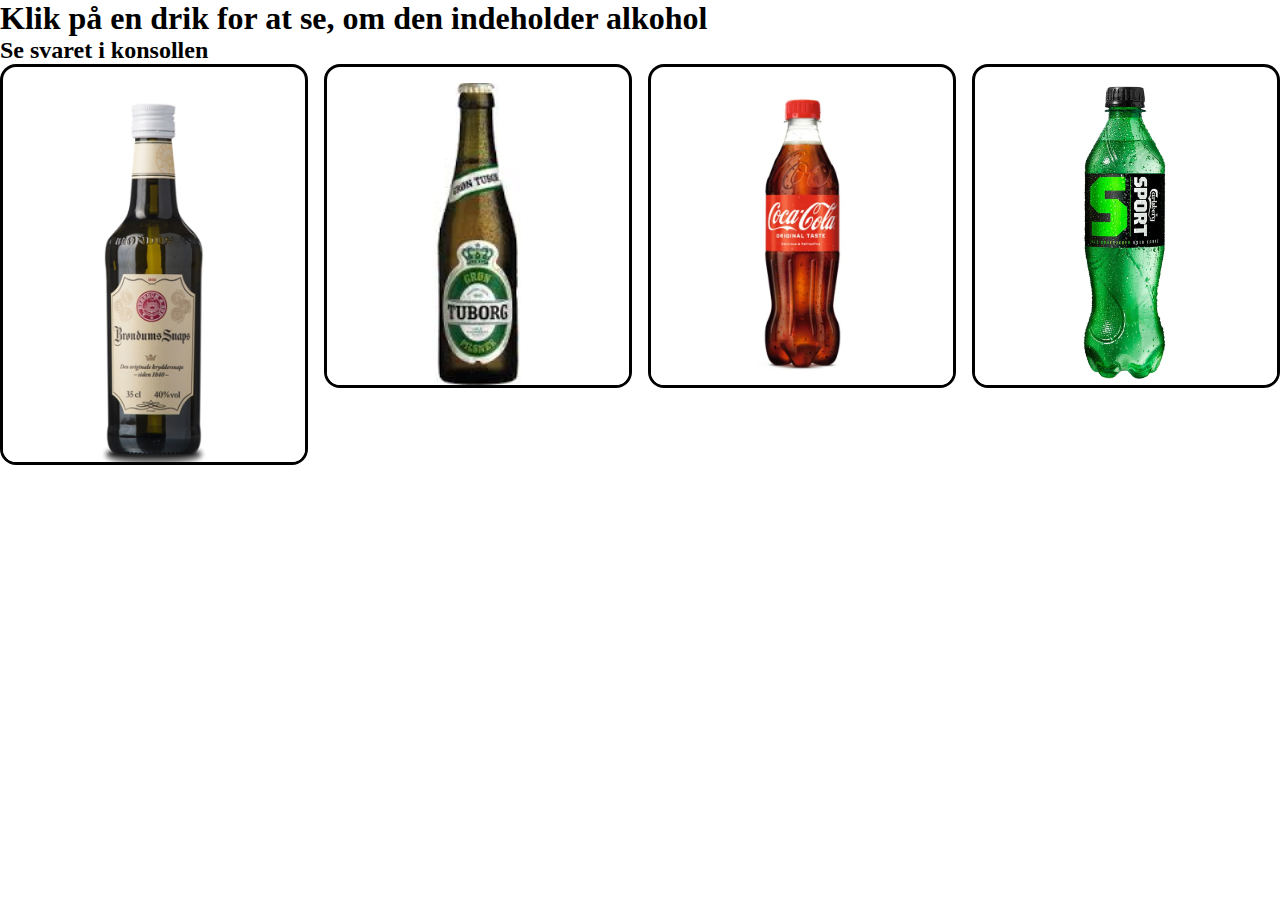
<file: genopfrisk_øvelse1/index.html>
<!DOCTYPE html>
<html lang="da">

<head>
    <meta charset="UTF-8">
    <meta name="viewport" content="width=device-width, initial-scale=1.0">
    <title>Øvelse 1
    </title>
    <link rel="stylesheet" href="style.css">
</head>

<body>
    <h1>Klik på en drik for at se, om den indeholder alkohol</h1>
    <h2>Se svaret i konsollen</h2>
    <div class="grid_1-1-1-1">
        <img id="snaps" src="img/snaps.jpg" alt="snaps">
        <img id="øl" src="img/øl.png" alt="øl">
        <img id="cola" src="img/cola.webp" alt="cola">
        <img id="sport" src="img/sport.webp" alt="sport">
    </div>
    <script src="script.js"></script>
</body>

</html>
</file>
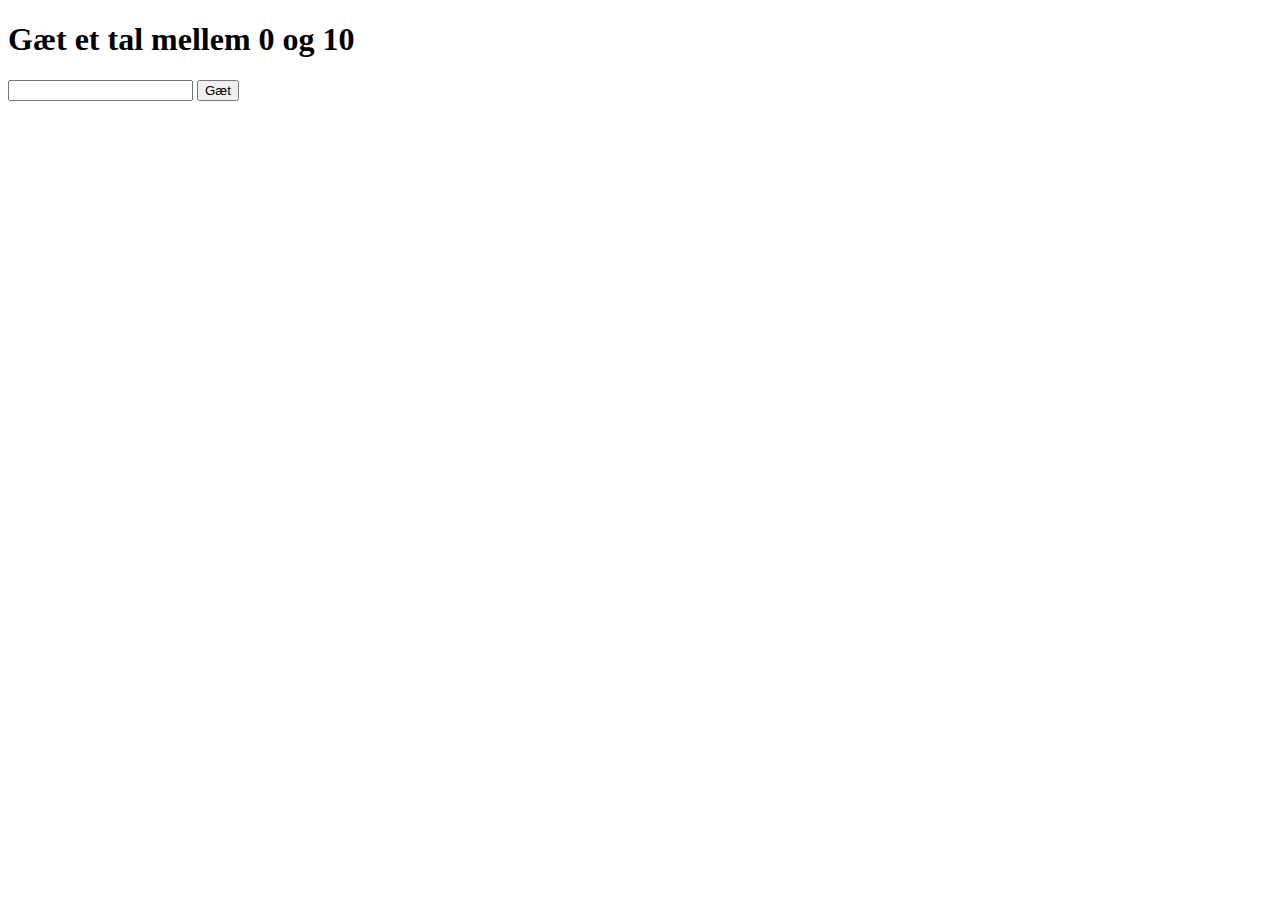
<file: genopfrisk_øvelse3/index.html>
<!DOCTYPE html>
<html lang="da">

<head>
    <meta charset="UTF-8">
    <meta name="viewport" content="width=device-width, initial-scale=1.0">
    <title>Gæt tallet</title>
</head>

<body>
    <h1>Gæt et tal mellem 0 og 10</h1>
    <input type="number" id="tal">
    <button id="tjek">Gæt</button>
    <script src="script.js"></script>
</body>

</html>
</file>
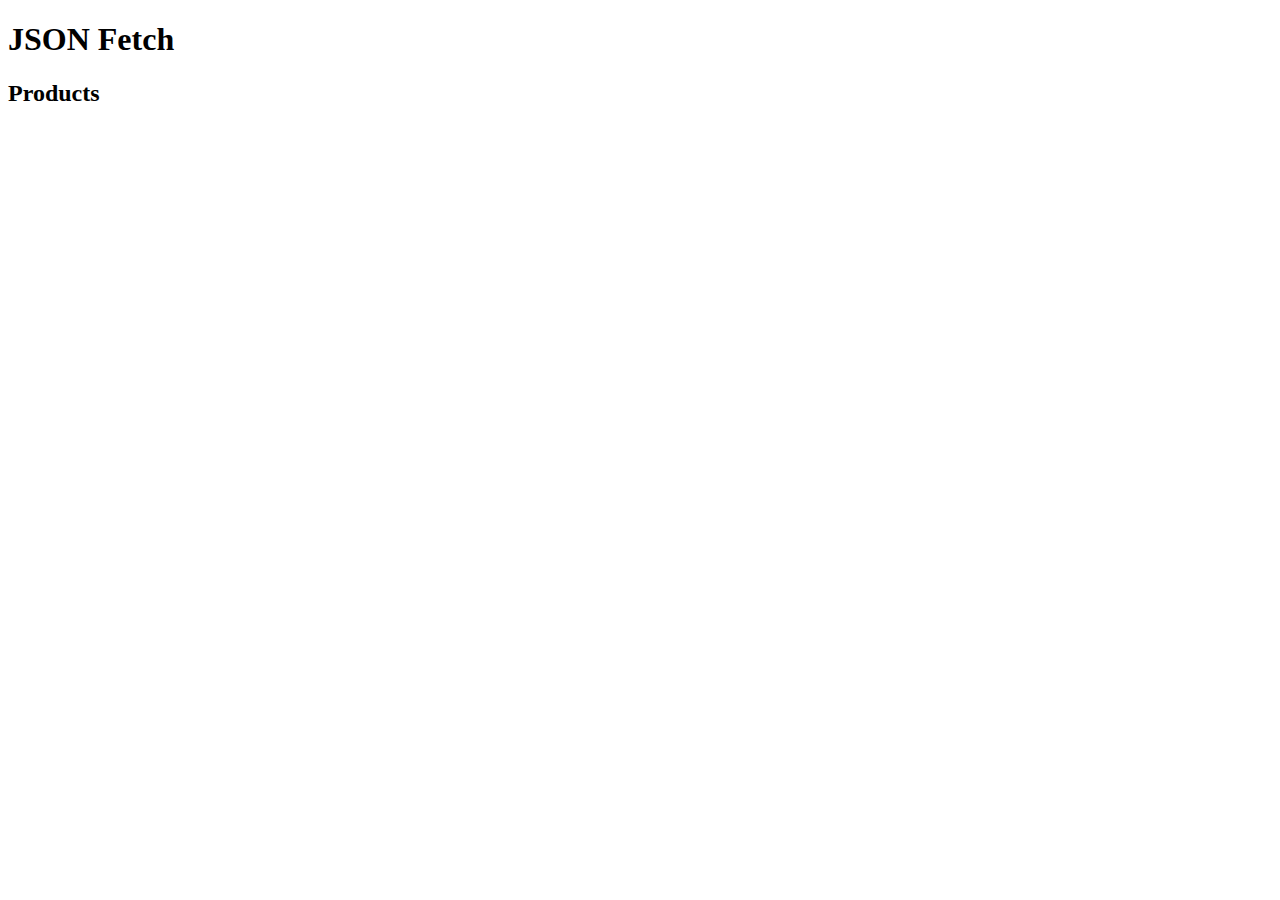
<file: json_fetch–Products/index.html>
<!DOCTYPE html>
<html lang="da">

<head>
    <meta charset="UTF-8">
    <meta name="viewport" content="width=device-width, initial-scale=1.0">
    <title>JSON Fetch</title>
</head>

<body>

    <header>
        <h1>JSON Fetch</h1>
    </header>
    <main>
        <section id="product_list">
            <h2>Products</h2>
        </section>
    </main>
    <template>
        <article>
            <h3></h3>
            <h4></h4>
            <h5></h5>
            <p></p>
        </article>
    </template>
    <script src="script.js"></script>
</body>

</html>
</file>
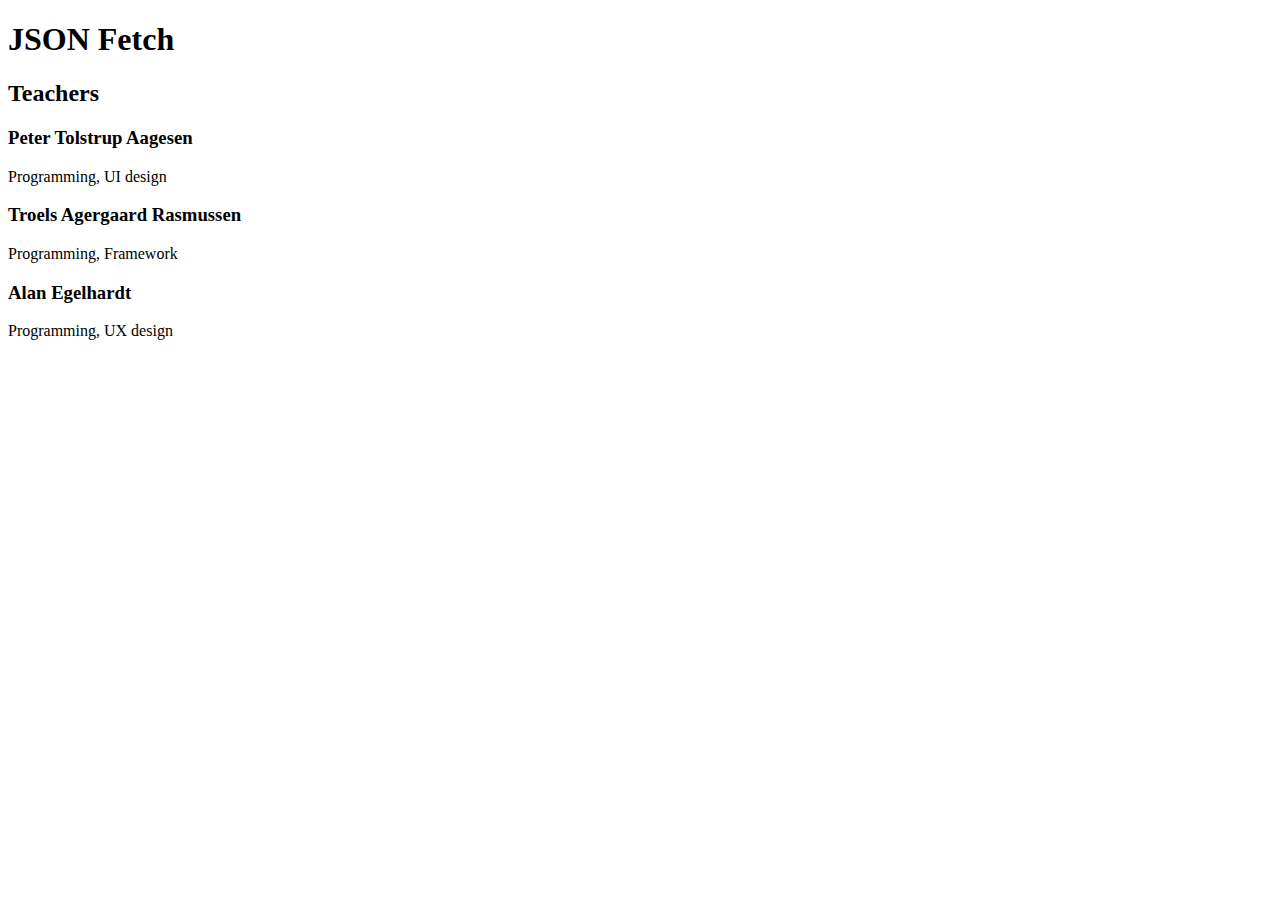
<file: json_fetch–Teachers/index.html>
<!DOCTYPE html>
<html lang="da">

<head>
    <meta charset="UTF-8">
    <meta name="viewport" content="width=device-width, initial-scale=1.0">
    <title>JSON Fetch</title>
</head>

<body>

    <header>
        <h1>JSON Fetch</h1>
    </header>
    <main>
        <section id="teacher_list">
            <h2>Teachers</h2>
        </section>
    </main>
    <template>
        <article>
            <h3></h3>
            <p></p>
        </article>
    </template>
    <script src="script.js"></script>
</body>

</html>
</file>
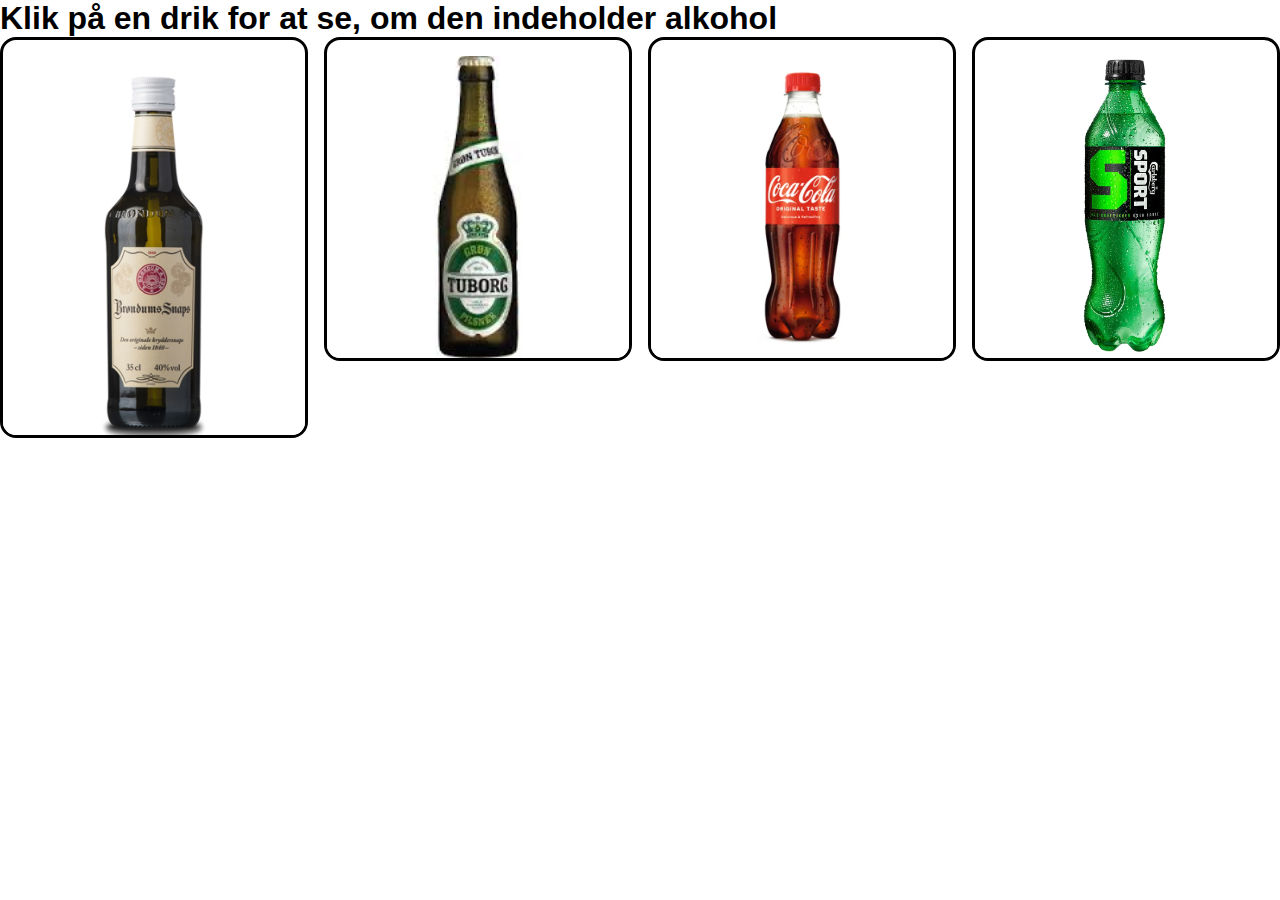
<file: øvelse1/index.html>
<!DOCTYPE html>
<html lang="da">

<head>
    <meta charset="UTF-8">
    <meta name="viewport" content="width=device-width, initial-scale=1.0">
    <title>Øvelse 1
    </title>
    <link rel="stylesheet" href="style.css">
</head>

<body>
    <h1>Klik på en drik for at se, om den indeholder alkohol</h1>
    <div class="grid_1-1-1-1">
        <img src="img/snaps.jpg" alt="snaps">
        <img src="img/øl.png" alt="øl">
        <img src="img/cola.webp" alt="cola">
        <img src="img/sport.webp" alt="sport">
    </div>
    <script src="script.js"></script>
</body>

</html>
</file>
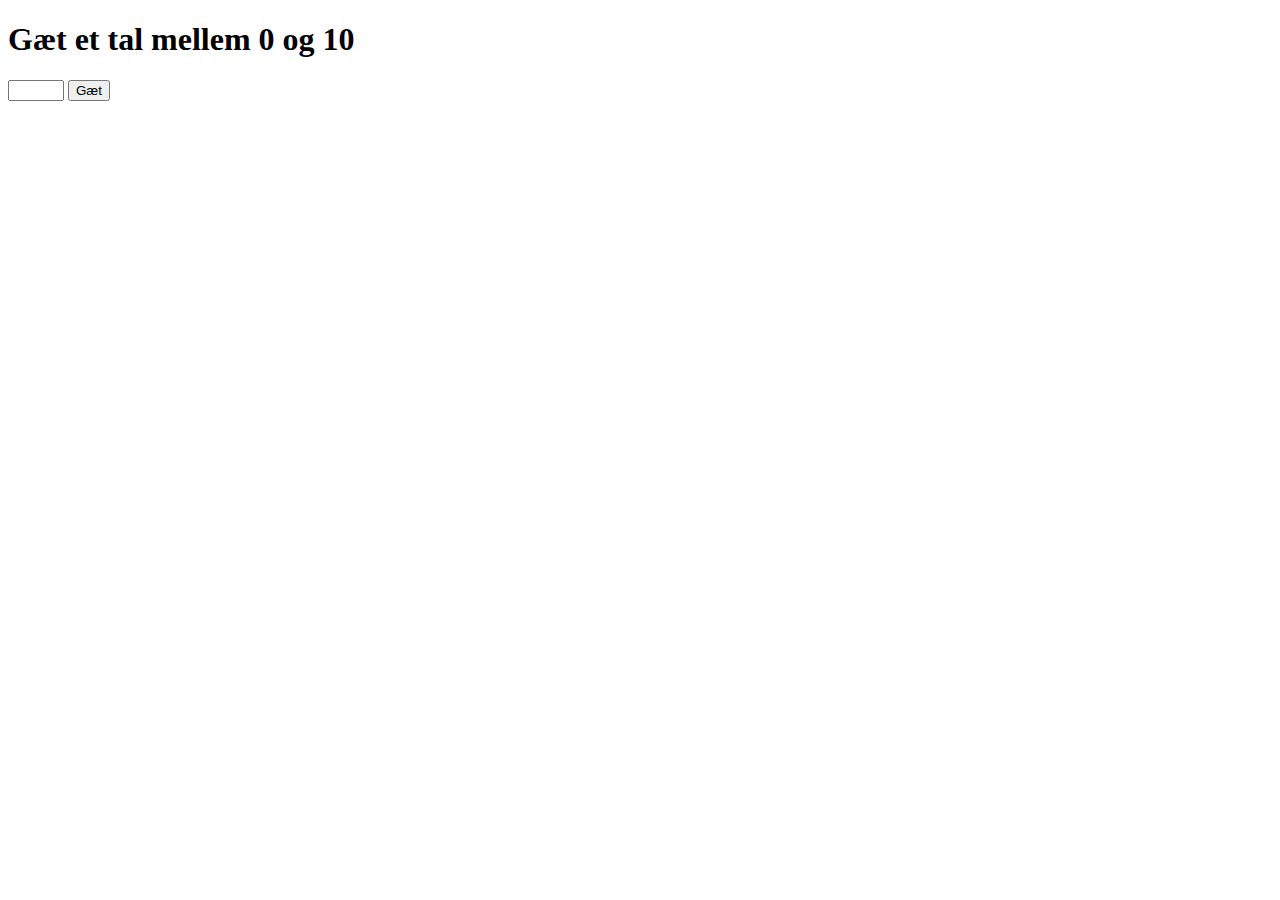
<file: øvelse3/index.html>
<!DOCTYPE html>
<html lang="da">

<head>
    <meta charset="UTF-8">
    <meta name="viewport" content="width=device-width, initial-scale=1.0">
    <title>Gæt tallet</title>
</head>

<body>
    <h1>Gæt et tal mellem 0 og 10</h1>
    <input type="number" id="tal" min="0" max="10">
    <button id="tjek">Gæt</button>
    <script src="script.js"></script>
</body>

</html>
</file>
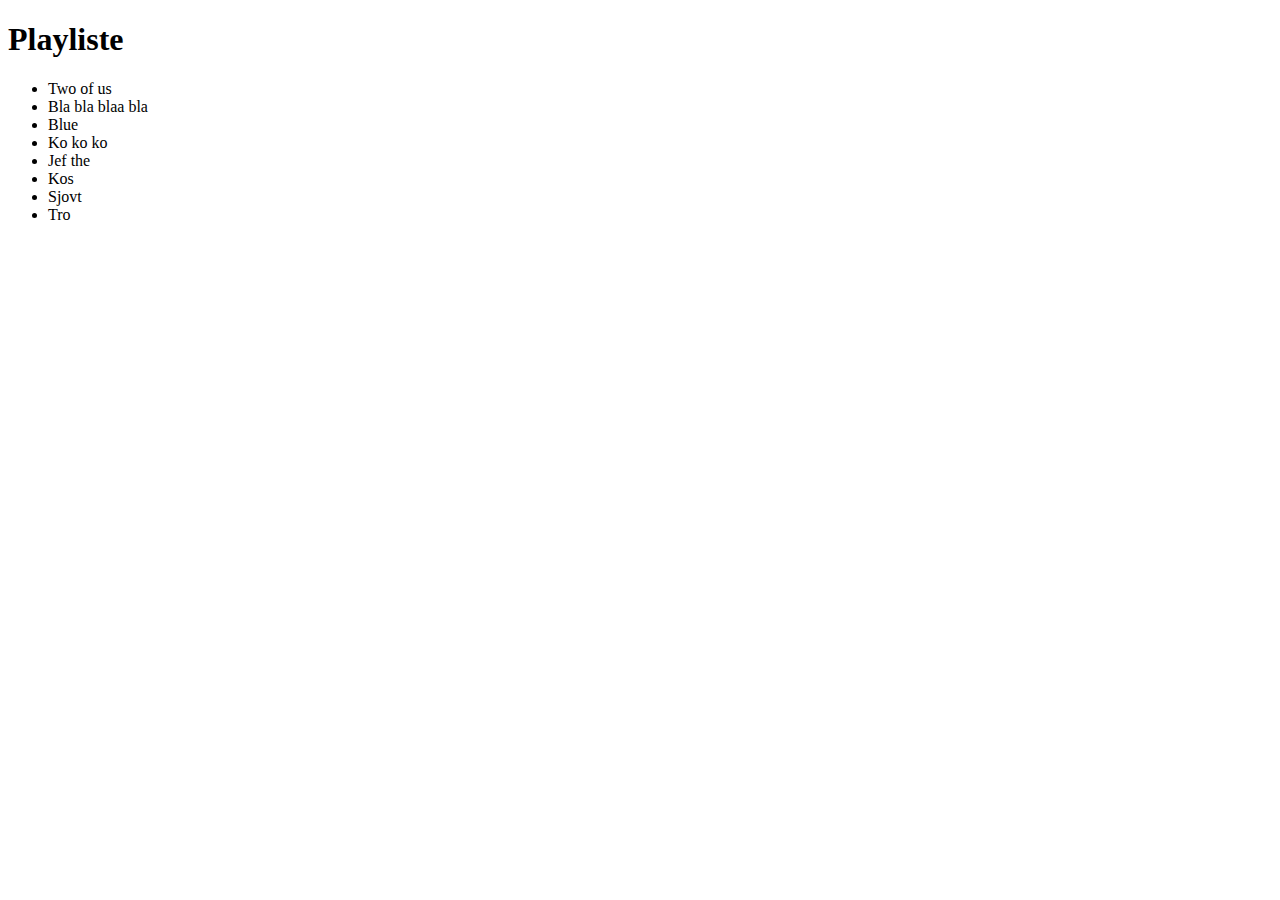
<file: array_liste/array.html>
<!DOCTYPE html>
<html lang="da">

<head>
    <meta charset="UTF-8">
    <meta name="viewport" content="width=device-width, initial-scale=1.0">
    <title>Playliste</title>
</head>

<body>
    <h1>Playliste</h1>
    <ul id=”playliste”></ul>
    <script src="script.js"></script>
</body>

</html>
</file>
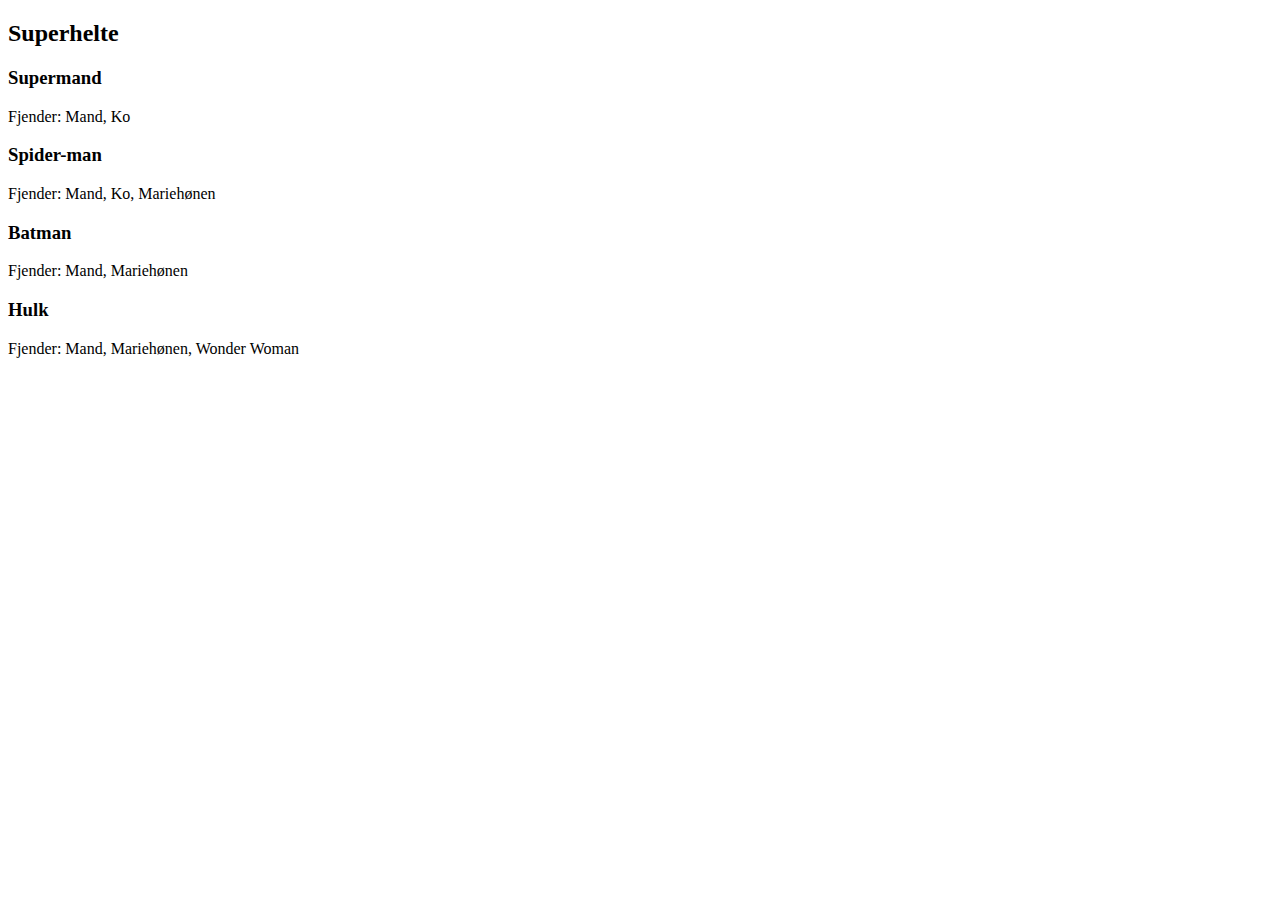
<file: array_objects–Helte/helte.html>
<!DOCTYPE html>
<html lang="da">

<head>
    <meta charset="UTF-8">
    <meta name="viewport" content="width=device-width, initial-scale=1.0">
    <title>Superhelte</title>
</head>

<body>
    <h2>Superhelte</h2>
    <section></section>
    <template>
        <article>
            <h3>Navn:</h3>
            <p>Fjender: <span></span></p>
        </article>
    </template>
    <script src="script.js"></script>
</body>

</html>
</file>
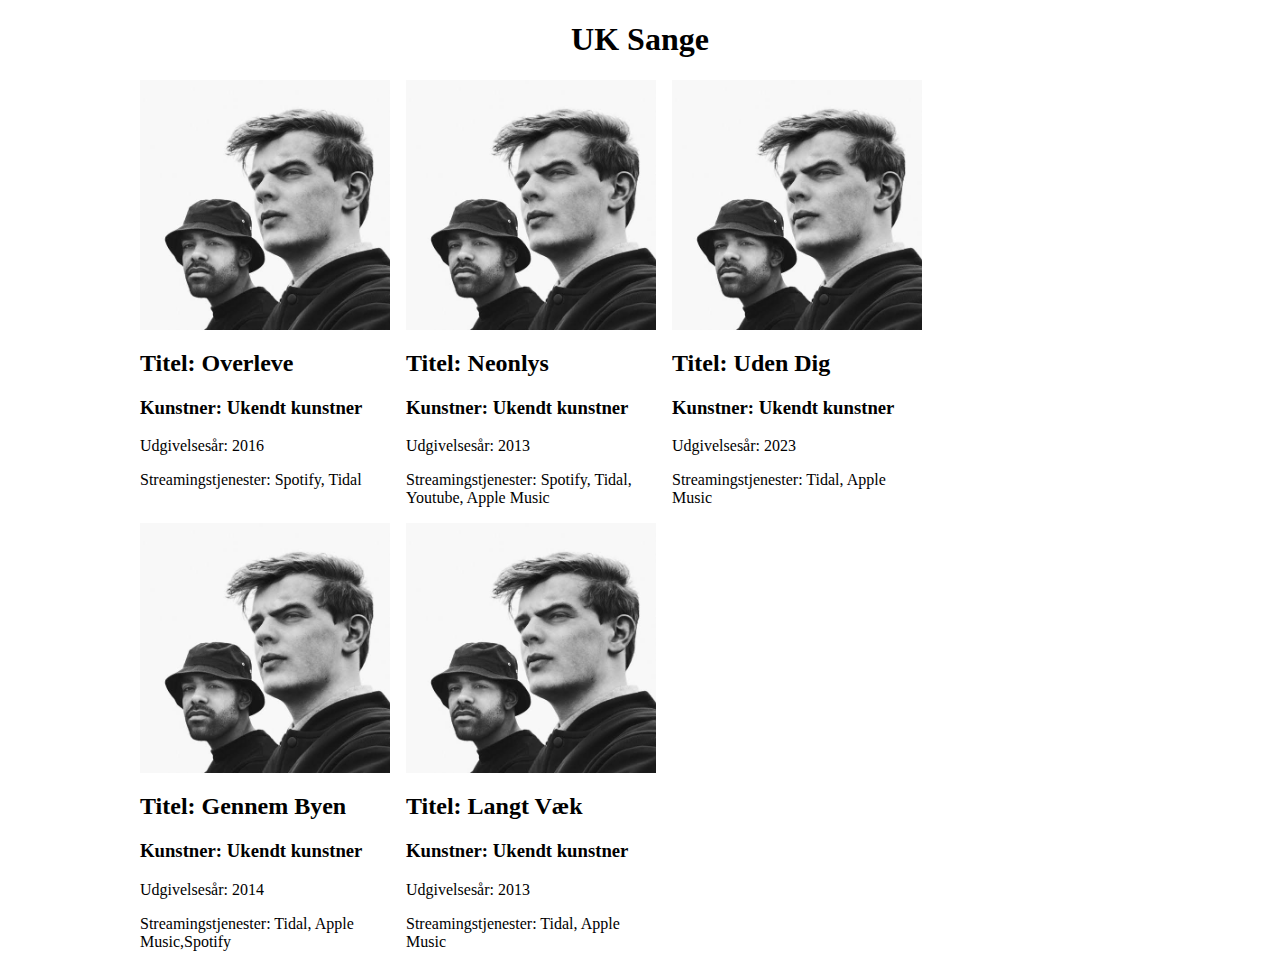
<file: array_objects–UK/objekt.html>
<!DOCTYPE html>
<html lang="da">

<head>
    <meta charset="UTF-8">
    <meta name="viewport" content="width=device-width, initial-scale=1.0">
    <title>Sang</title>
    <link rel="stylesheet" href="style.css">
</head>

<body>
    <h1>UK Sange</h1>
    <div class="grid_1-1-1"></div>
    <template>
        <article class="sange">
            <img src="uk.jpeg" alt="uk">
            <h2>Titel: <span></span></h2>
            <h3>Kunstner: <span></span></h3>
            <p>Udgivelsesår: <span></span></p>
            <div>Streamingstjenester: <span></span></div>
        </article>
    </template>
    <script src="script.js"></script>

</body>

</html>
</file>
<file: array_objects–UK/style.css>
* {
  box-sizing: border-box;
}

img {
  max-width: 100%;
  height: auto;
  display: block;
}

h1 {
  text-align: center;
}

.grid_1-1-1 {
  max-width: 1000px;
  margin: auto;
  display: grid;
  grid-template-columns: repeat(auto-fill, 250px);
  gap: 1rem;
}
</file>
<file: genopfrisk_øvelse1/style.css>
/*************** Reset *********************/
* {
  margin: 0;
  padding: 0;
  box-sizing: border-box;
}

img {
  width: 100%;
  height: auto;
  display: block;
  padding-top: 1rem;
  border: solid;
  border-radius: 1rem;
}

img:hover {
  color: red;
}

.grid_1-1-1-1 {
  display: grid;
  grid-template-columns: 1fr 1fr 1fr 1fr;
  gap: 1rem;
}

h1 p {
  font-family: "Franklin Gothic Medium", "Arial Narrow", Arial, sans-serif;
}
</file>
<file: øvelse1/style.css>
/*************** Reset *********************/
* {
  margin: 0;
  padding: 0;
  box-sizing: border-box;
}

img {
  width: 100%;
  height: auto;
  display: block;
  padding-top: 1rem;
  border: solid;
  border-radius: 1rem;
}

img:hover {
  color: red;
}

.grid_1-1-1-1 {
  display: grid;
  grid-template-columns: 1fr 1fr 1fr 1fr;
  gap: 1rem;
}

h1 {
  font-family: "Franklin Gothic Medium", "Arial Narrow", Arial, sans-serif;
}
</file>
